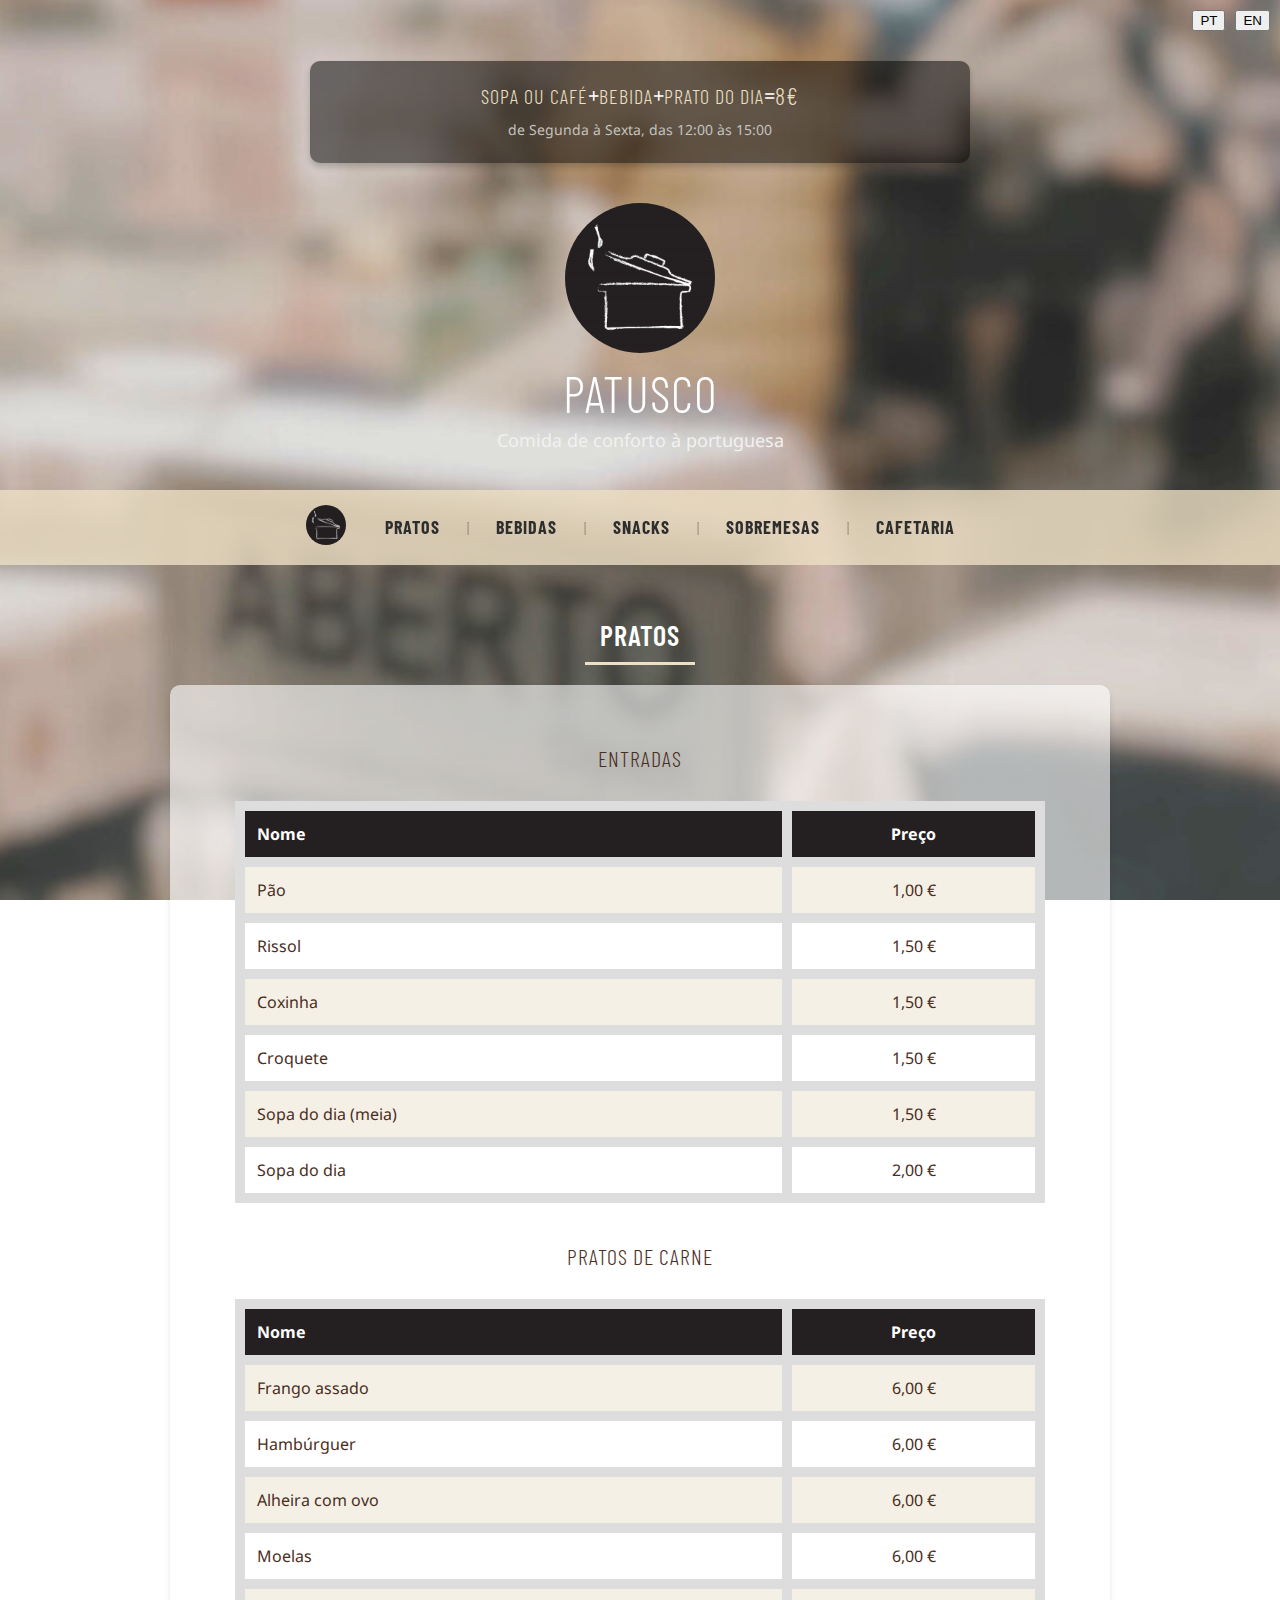
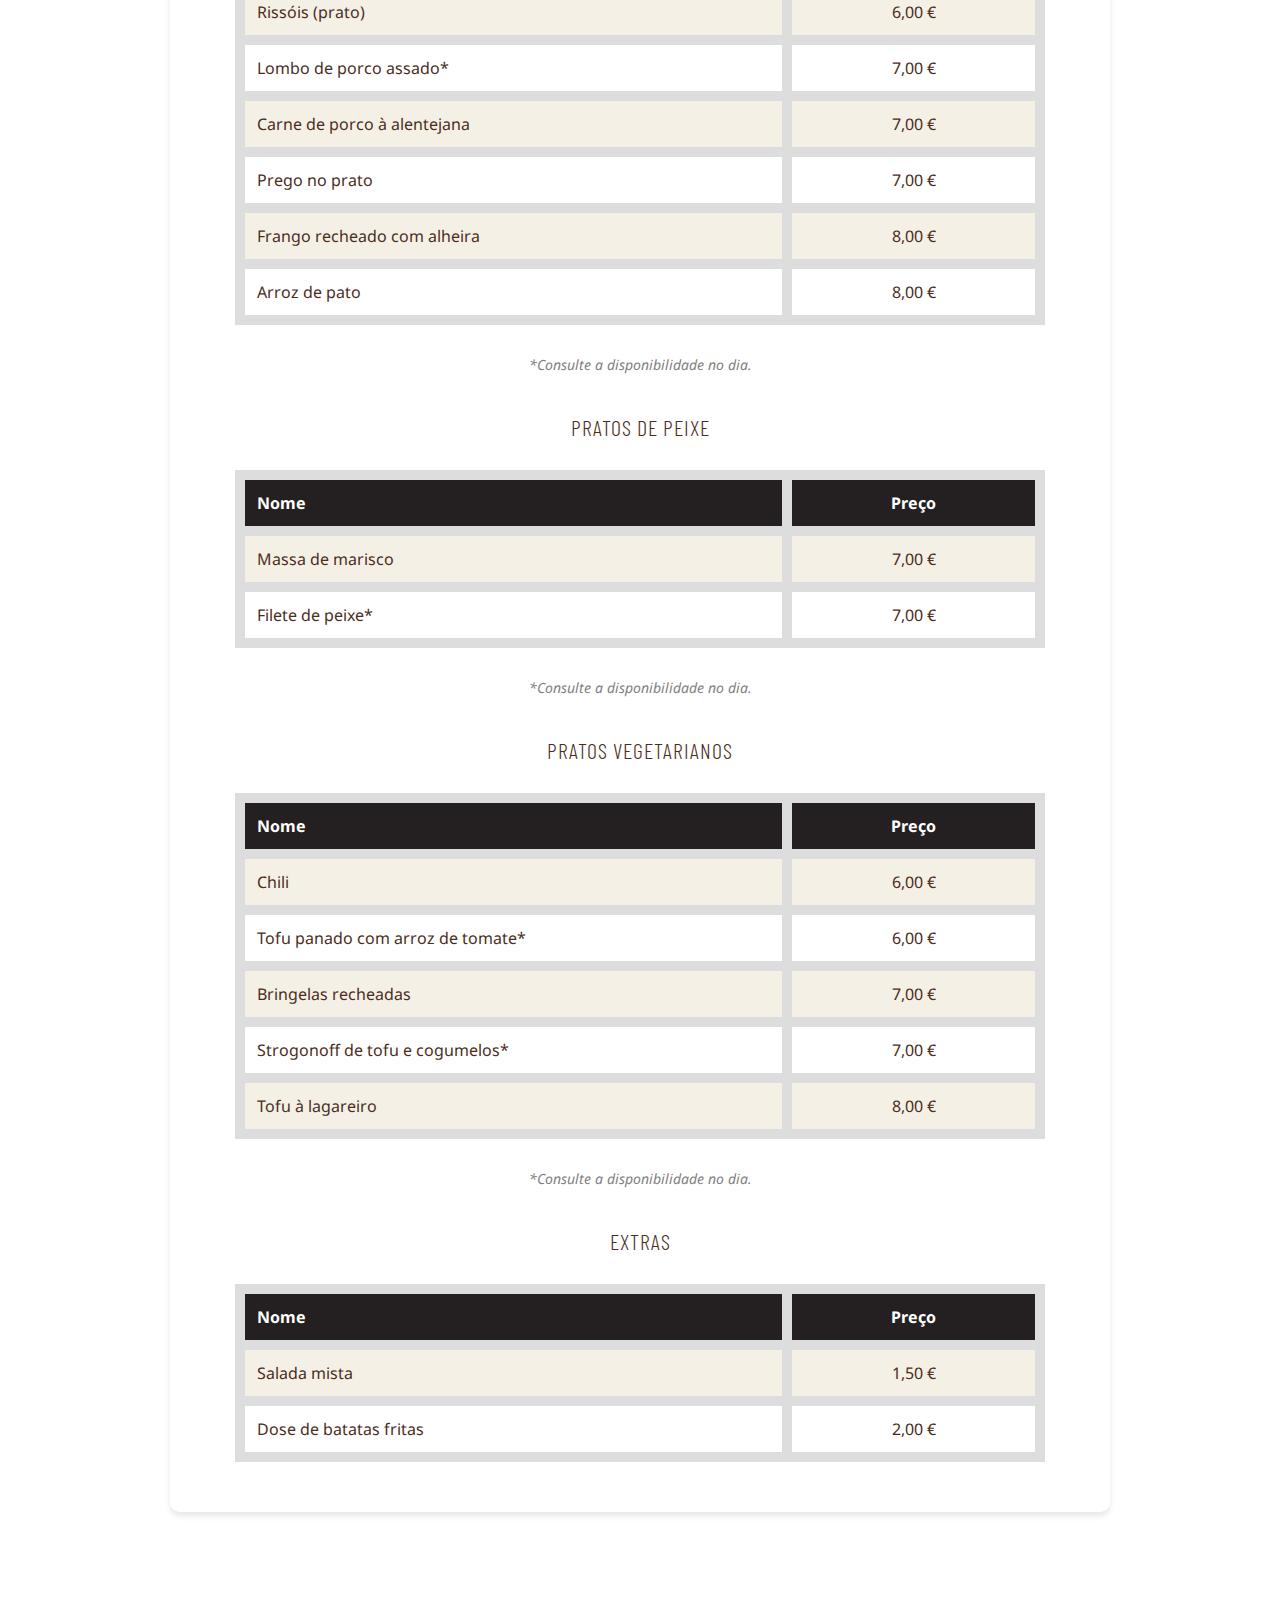
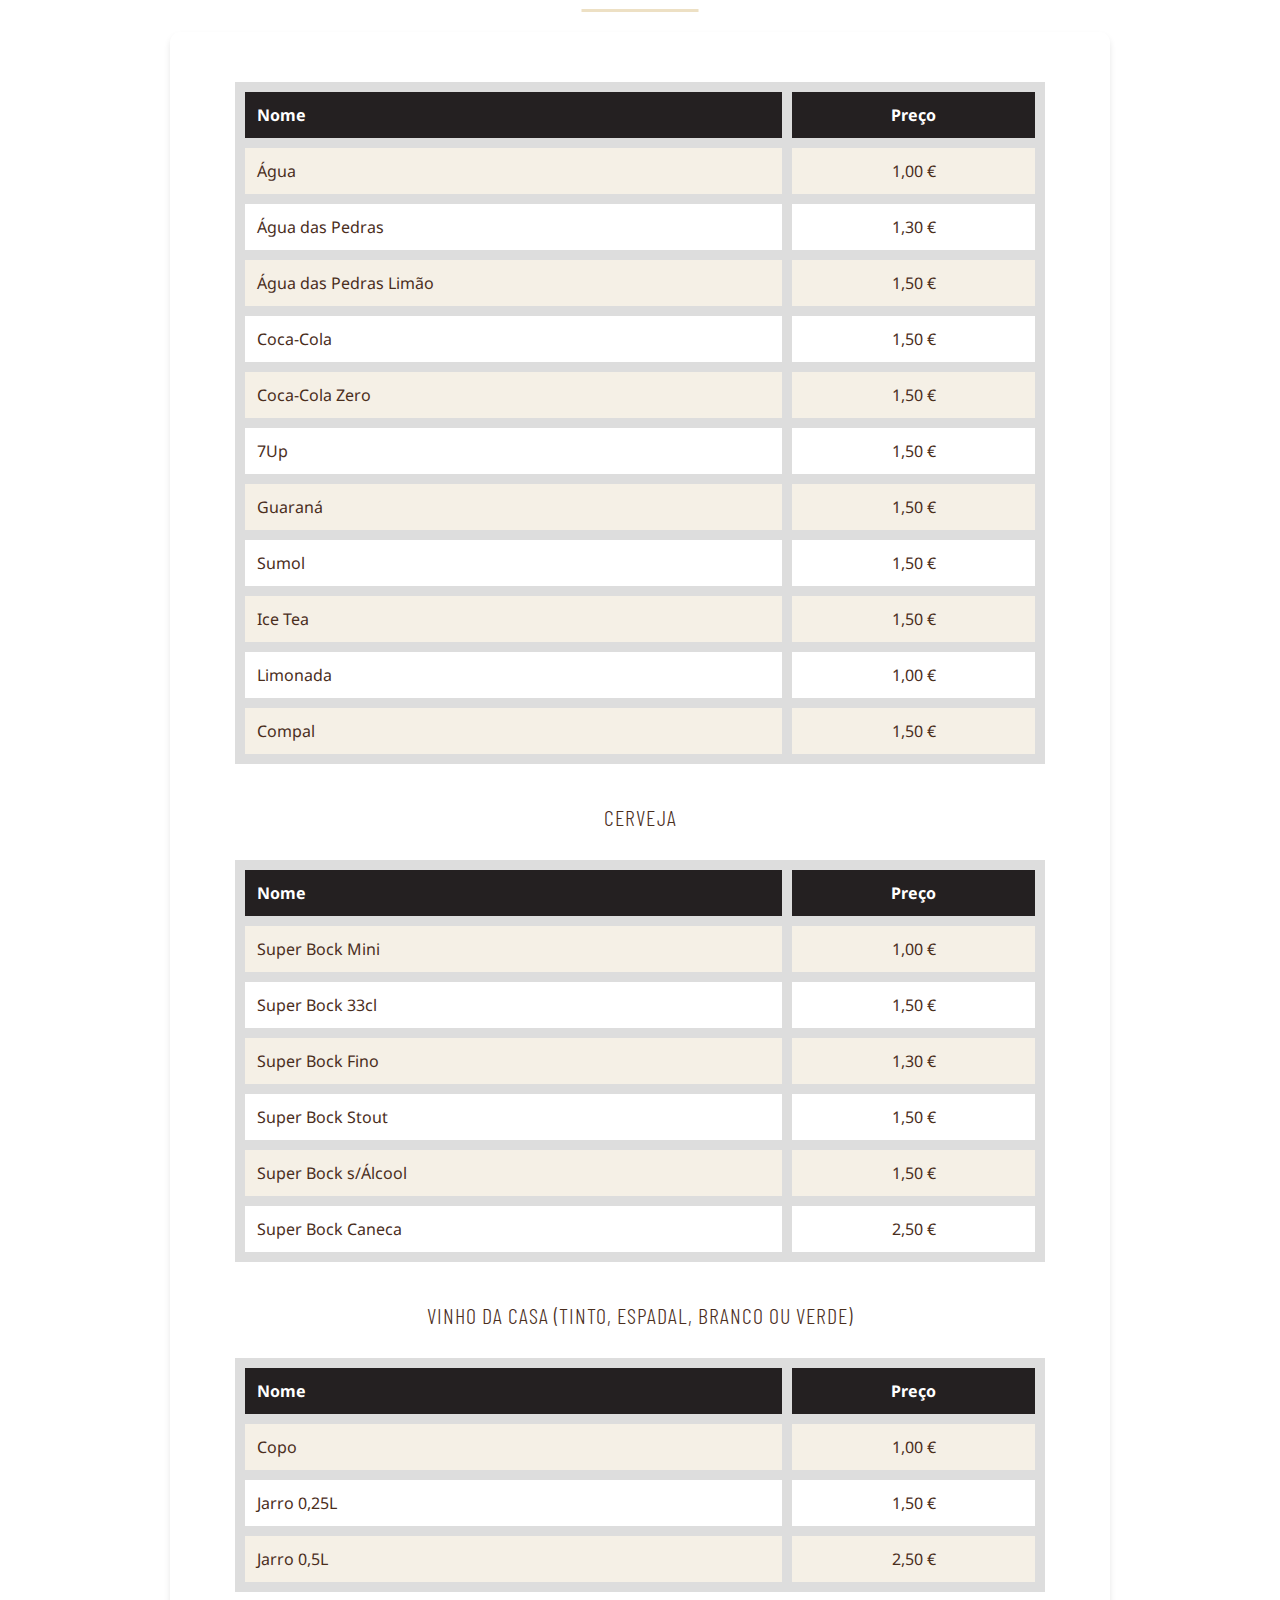
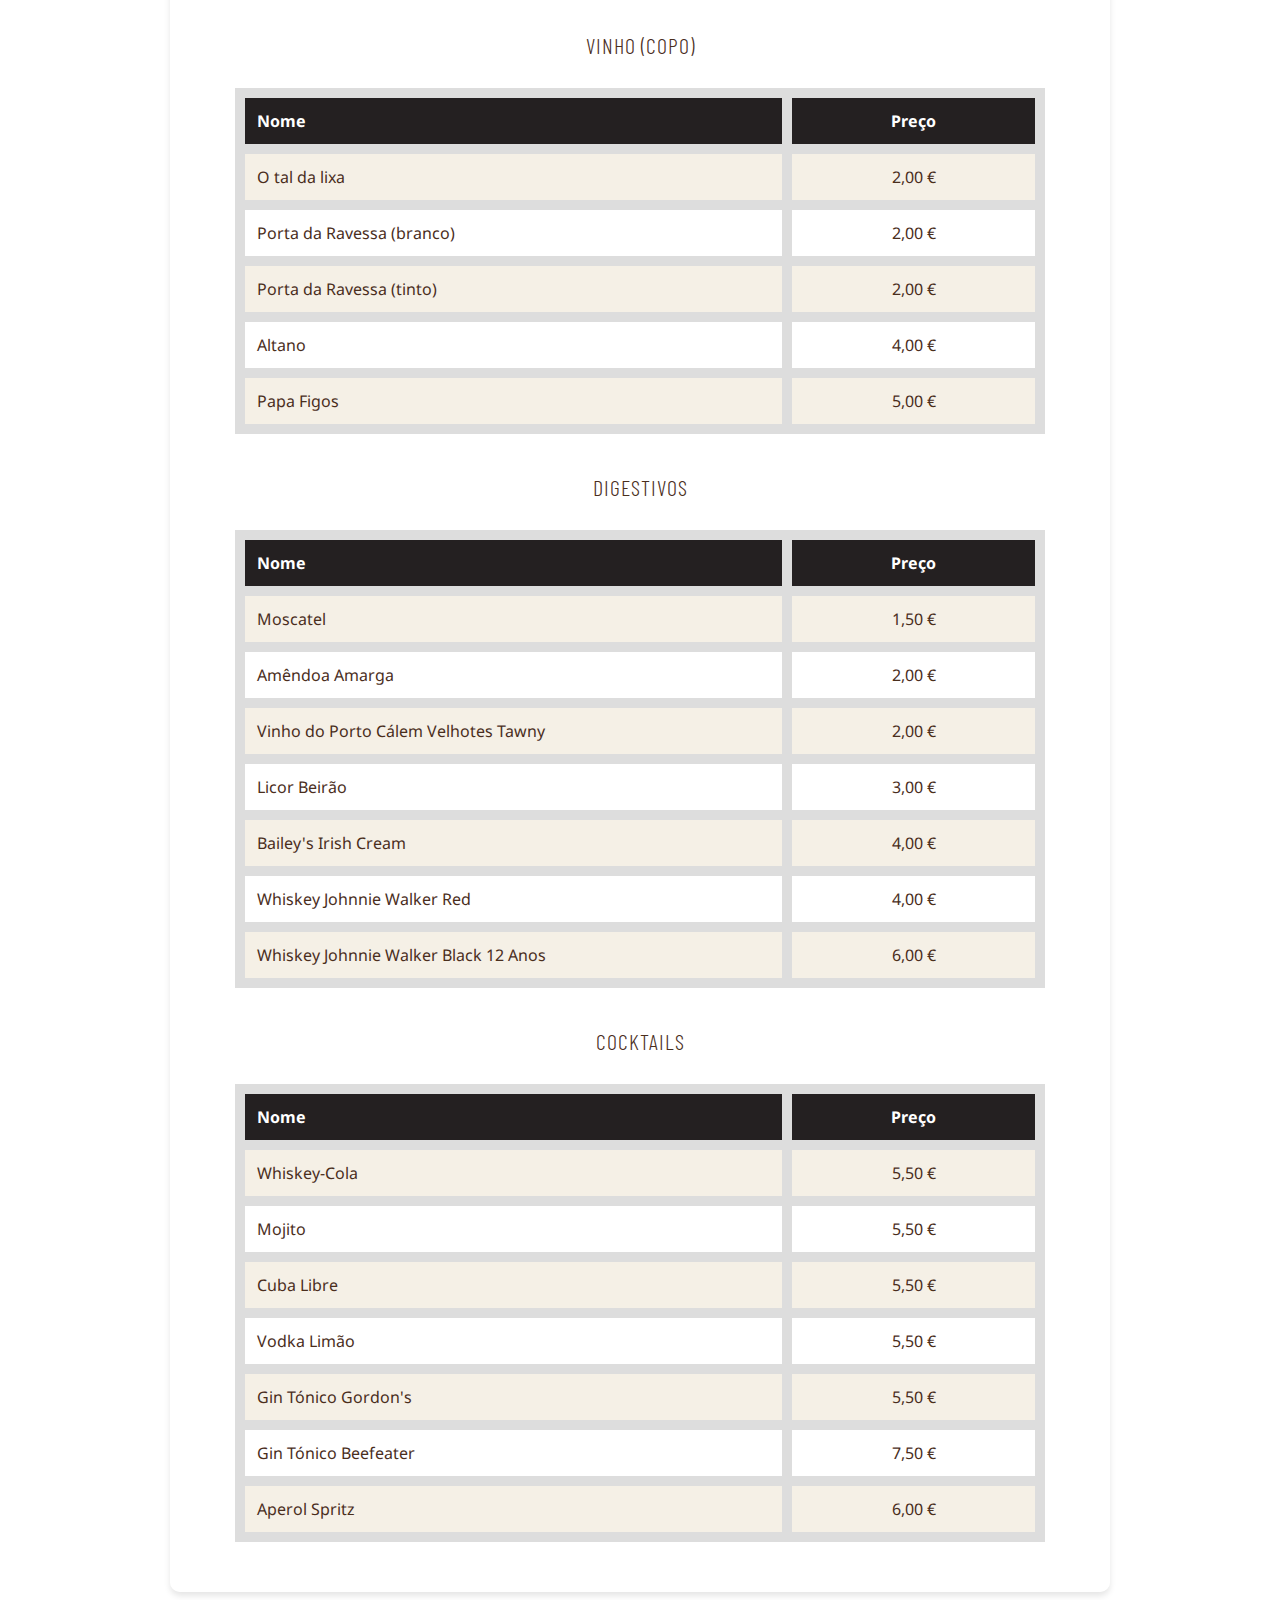
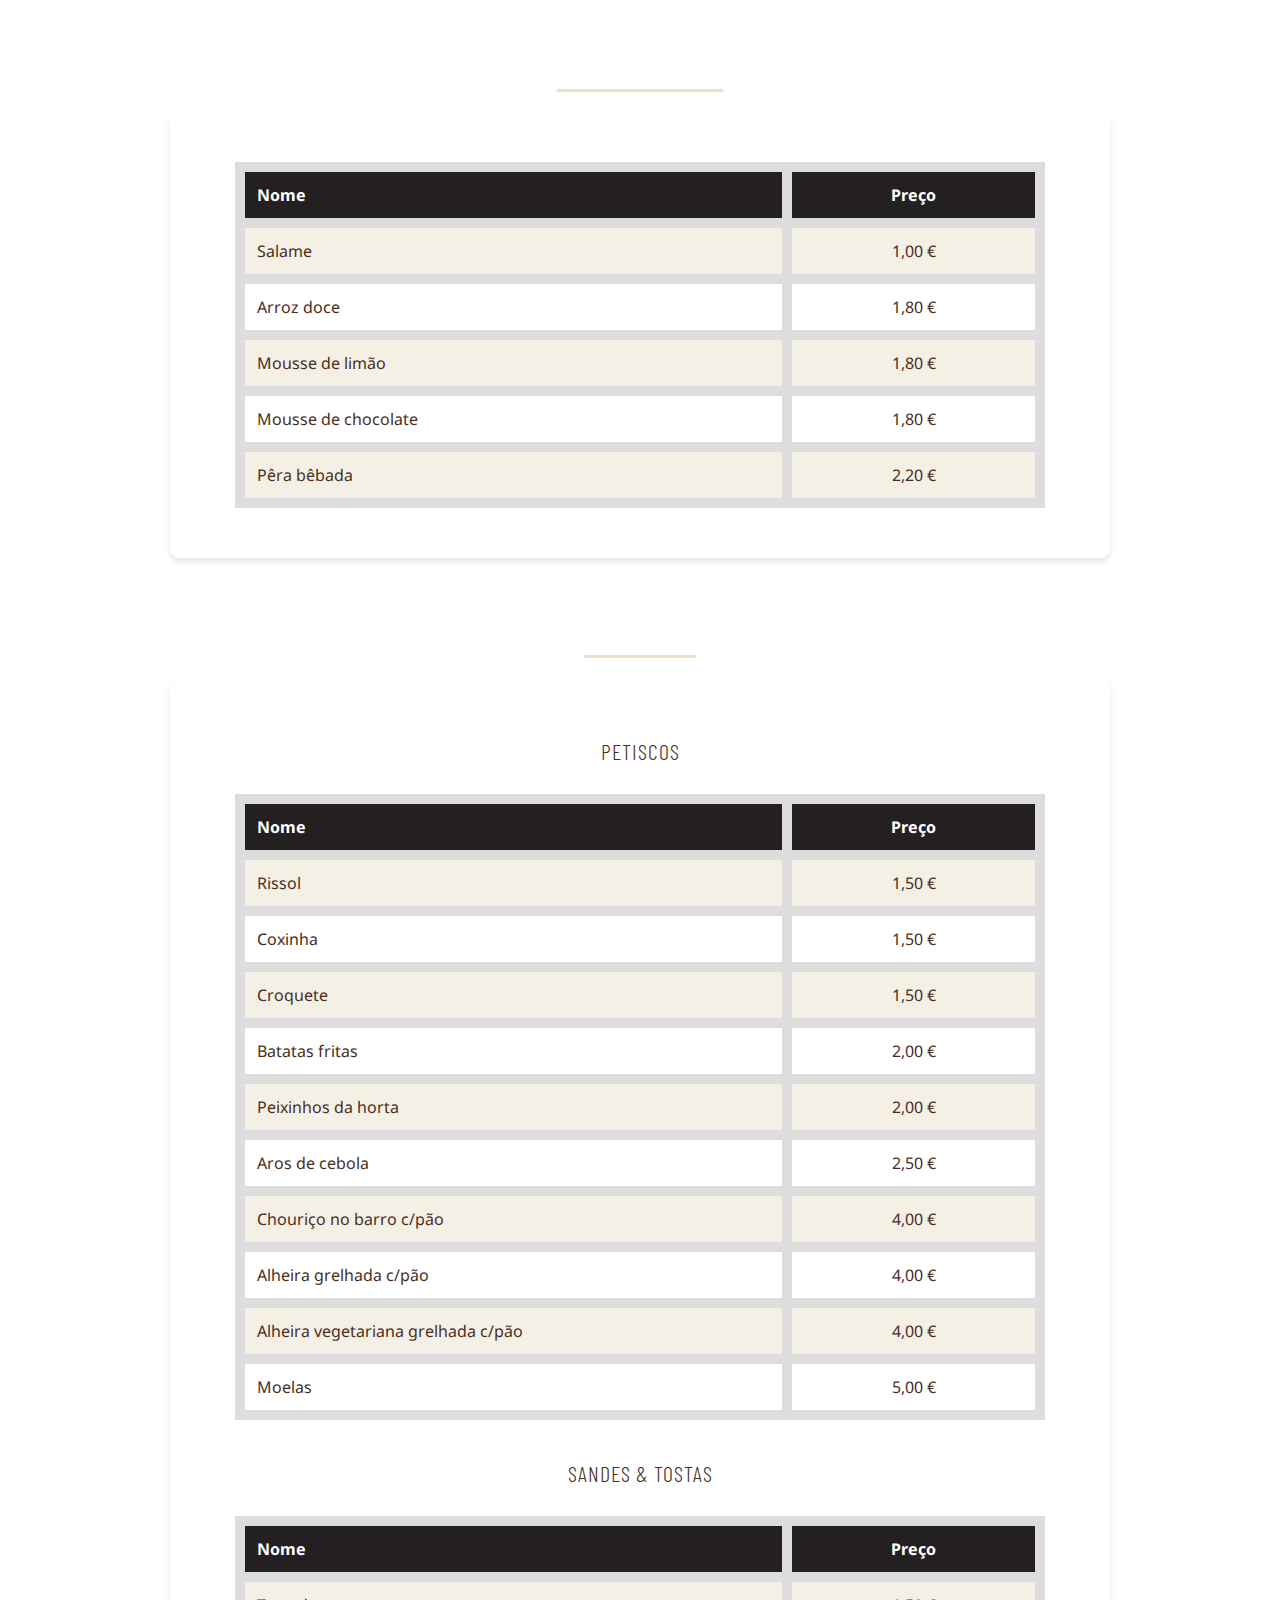
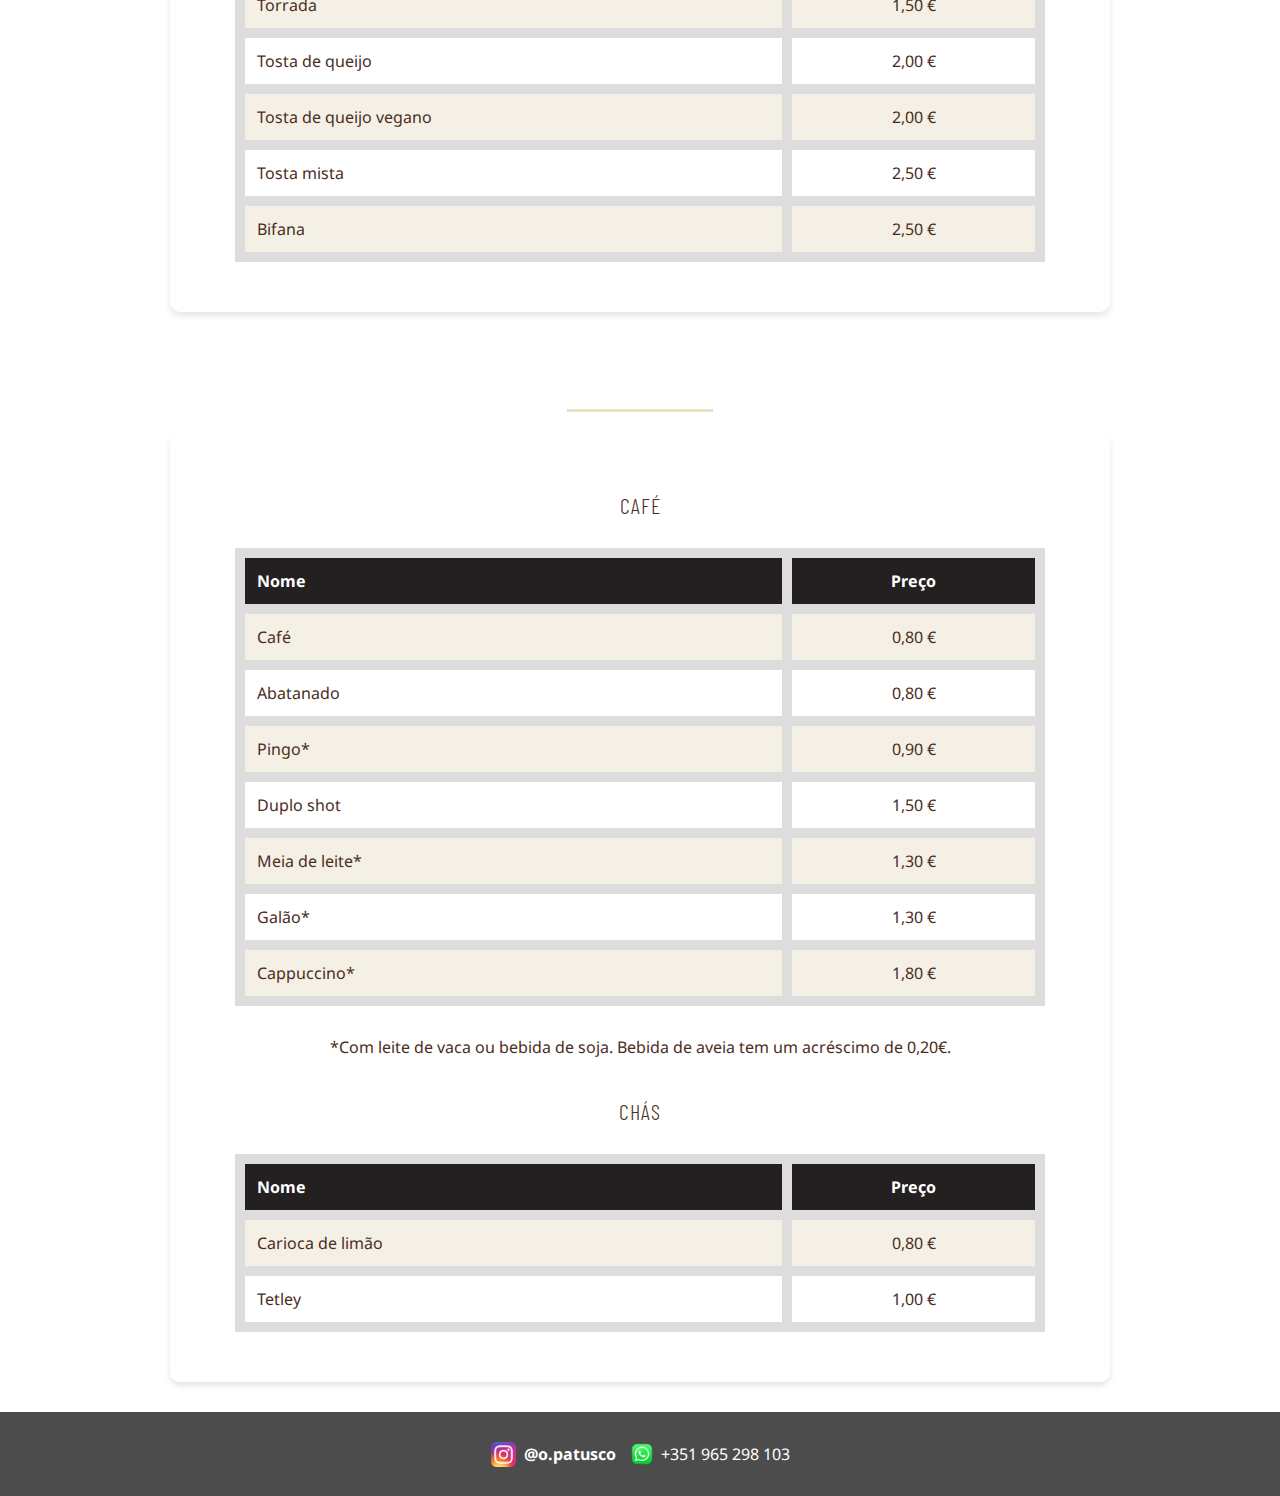
<file: index.html>
<!DOCTYPE html>
<html lang="pt">
<head>
    <meta charset="UTF-8">
    <meta name="viewport" content="width=device-width, initial-scale=1.0">
    <link rel="icon" type="image/x-icon" href="Patusco.ico">
    <title>Patusco</title>
    <link rel="stylesheet" href="styles.css">
    <link href="https://fonts.googleapis.com/css2?family=Barlow+Condensed:wght@300&display=swap" rel="stylesheet">
    <link href="https://fonts.googleapis.com/css2?family=Noto+Sans:wght@400&display=swap" rel="stylesheet">

</head>
<body>

    <div style="display: flex; justify-content: flex-end; padding: 10px; gap: 10px;">
        <button onclick="location.href='index.html'">PT</button>
        <button onclick="location.href='index_en.html'">EN</button>
    </div>

    <section id="menu-dia">
        <p class="menu-description">
            <span class="menu-item">Sopa ou Café</span> + 
            <span class="menu-item">Bebida</span> + 
            <span class="menu-item">Prato do dia</span> = 
            <span class="menu-price">8€</span>
        </p>
        <p class="menu-time">de Segunda à Sexta, das 12:00 às 15:00</p>
    </section>

    <header>
        <img src="Patusco_logo.jpeg" alt="PATUSCO Logo" class="header-logo">
        <h1>PATUSCO</h1>
        <p class="subtitle">Comida de conforto à portuguesa</p>
    </header>

    <nav>
        <a href="#top" class="nav-logo">
            <img src="Patusco_logo.jpeg" alt="PATUSCO Logo">
        </a>
        <ul>
            <li><a href="#pratos">Pratos</a></li>
            <li><a href="#bebidas">Bebidas</a></li>
            <li><a href="#snacks">Snacks</a></li>
            <li><a href="#sobremesas">Sobremesas</a></li>
            <li><a href="#cafetaria">Cafetaria</a></li>
        </ul>
    </nav>



    <section id="pratos">
        <h2>Pratos</h2>

        <h3>Entradas</h3>
        <table>
            <tr><th>Nome</th><th>Preço</th></tr>
            <tr><td>Pão</td><td>1,00 €</td></tr>
            <tr><td>Rissol</td><td>1,50 €</td></tr>
            <tr><td>Coxinha</td><td>1,50 €</td></tr>
            <tr><td>Croquete</td><td>1,50 €</td></tr>
            <tr><td>Sopa do dia (meia)</td><td>1,50 €</td></tr>
            <tr><td>Sopa do dia</td><td>2,00 €</td></tr>
        </table>

        <h3>Pratos de Carne</h3>
        <table>
            <tr><th>Nome</th><th>Preço</th></tr>
            <tr><td>Frango assado</td><td>6,00 €</td></tr>
            <tr><td>Hambúrguer</td><td>6,00 €</td></tr>
            <tr><td>Alheira com ovo</td><td>6,00 €</td></tr>
            <tr><td>Moelas</td><td>6,00 €</td></tr>
            <tr><td>Rissóis (prato)</td><td>6,00 €</td></tr>
            <tr><td>Lombo de porco assado*</td><td>7,00 €</td></tr>
            <tr><td>Carne de porco à alentejana</td><td>7,00 €</td></tr>
            <tr><td>Prego no prato</td><td>7,00 €</td></tr>
            <tr><td>Frango recheado com alheira</td><td>8,00 €</td></tr>
            <tr><td>Arroz de pato</td><td>8,00 €</td></tr>
        </table>
        <p class="aviso-disponibilidade">*Consulte a disponibilidade no dia.</p>

        <h3>Pratos de Peixe</h3>
        <table>
            <tr><th>Nome</th><th>Preço</th></tr>
            <tr><td>Massa de marisco</td><td>7,00 €</td></tr>
            <tr><td>Filete de peixe*</td><td>7,00 €</td></tr>
        </table>
        <p class="aviso-disponibilidade">*Consulte a disponibilidade no dia.</p>


        <h3>Pratos Vegetarianos</h3>
        <table>
            <tr><th>Nome</th><th>Preço</th></tr>
            <tr><td>Chili</td><td>6,00 €</td></tr>
            <tr><td>Tofu panado com arroz de tomate*</td><td>6,00 €</td></tr>
            <tr><td>Bringelas recheadas</td><td>7,00 €</td></tr>
            <tr><td>Strogonoff de tofu e cogumelos*</td><td>7,00 €</td></tr>
            <tr><td>Tofu à lagareiro</td><td>8,00 €</td></tr>
        </table>
        <p class="aviso-disponibilidade">*Consulte a disponibilidade no dia.</p>

        <h3>Extras</h3>
        <table>
            <tr><th>Nome</th><th>Preço</th></tr>
            <tr><td>Salada mista</td><td>1,50 €</td></tr>
            <tr><td>Dose de batatas fritas</td><td>2,00 €</td></tr>
        </table>

    </section>

    <section id="bebidas">
        <h2>Bebidas</h2>

        <table>
            <tr><th>Nome</th><th>Preço</th></tr>
            <tr><td>Água</td><td>1,00 €</td></tr>
            <tr><td>Água das Pedras</td><td>1,30 €</td></tr>
            <tr><td>Água das Pedras Limão</td><td>1,50 €</td></tr>
            <tr><td>Coca-Cola</td><td>1,50 €</td></tr>
            <tr><td>Coca-Cola Zero</td><td>1,50 €</td></tr>
            <tr><td>7Up</td><td>1,50 €</td></tr>
            <tr><td>Guaraná</td><td>1,50 €</td></tr>
            <tr><td>Sumol</td><td>1,50 €</td></tr>
            <tr><td>Ice Tea</td><td>1,50 €</td></tr>
            <tr><td>Limonada</td><td>1,00 €</td></tr>
            <tr><td>Compal</td><td>1,50 €</td></tr>
        </table>

        <h3>Cerveja</h3>
        <table>
            <tr><th>Nome</th><th>Preço</th></tr>
            <tr><td>Super Bock Mini</td><td>1,00 €</td></tr>
            <tr><td>Super Bock 33cl</td><td>1,50 €</td></tr>
            <tr><td>Super Bock Fino</td><td>1,30 €</td></tr>
            <tr><td>Super Bock Stout</td><td>1,50 €</td></tr>
            <tr><td>Super Bock s/Álcool</td><td>1,50 €</td></tr>
            <tr><td>Super Bock Caneca</td><td>2,50 €</td></tr>
        </table>

        <h3>Vinho da casa (tinto, espadal, branco ou verde)</h3>
        <table>
            <tr><th>Nome</th><th>Preço</th></tr>
            <tr><td>Copo</td><td>1,00 €</td></tr>
            <tr><td>Jarro 0,25L</td><td>1,50 €</td></tr>
            <tr><td>Jarro 0,5L</td><td>2,50 €</td></tr>
        </table>

        <h3>Vinho (copo)</h3>
        <table>
            <tr><th>Nome</th><th>Preço</th></tr>
            <tr><td>O tal da lixa</td><td>2,00 €</td></tr>
            <tr><td>Porta da Ravessa (branco)</td><td>2,00 €</td></tr>
            <tr><td>Porta da Ravessa (tinto)</td><td>2,00 €</td></tr>
            <tr><td>Altano</td><td>4,00 €</td></tr>
            <tr><td>Papa Figos</td><td>5,00 €</td></tr>

        </table>

        <h3>Digestivos</h3>
            <table>
                <tr><th>Nome</th><th>Preço</th></tr>
                <tr><td>Moscatel</td><td>1,50 €</td></tr>
                <tr><td>Amêndoa Amarga</td><td>2,00 €</td></tr>
                <tr><td>Vinho do Porto Cálem Velhotes Tawny</td><td>2,00 €</td></tr>
                <tr><td>Licor Beirão</td><td>3,00 €</td></tr>
                <tr><td>Bailey's Irish Cream</td><td>4,00 €</td></tr>
                <tr><td>Whiskey Johnnie Walker Red</td><td>4,00 €</td></tr>
                <tr><td>Whiskey Johnnie Walker Black 12 Anos</td><td>6,00 €</td></tr>
            </table>

        <h3>Cocktails</h3>
        <table>
            <tr><th>Nome</th><th>Preço</th></tr>
            <tr><td>Whiskey-Cola</td><td>5,50 €</td></tr>
            <tr><td>Mojito</td><td>5,50 €</td></tr>
            <tr><td>Cuba Libre</td><td>5,50 €</td></tr>
            <tr><td>Vodka Limão</td><td>5,50 €</td></tr>
            <tr><td>Gin Tónico Gordon's</td><td>5,50 €</td></tr>
            <tr><td>Gin Tónico Beefeater</td><td>7,50 €</td></tr>
            <tr><td>Aperol Spritz</td><td>6,00 €</td></tr>
        </table>
    </section>

    <section id="sobremesas">
        <h2>Sobremesas</h2>

        <table>
            <tr><th>Nome</th><th>Preço</th></tr>
            <tr><td>Salame</td><td>1,00 €</td></tr>
            <tr><td>Arroz doce</td><td>1,80 €</td></tr>
            <tr><td>Mousse de limão</td><td>1,80 €</td></tr>
            <tr><td>Mousse de chocolate</td><td>1,80 €</td></tr>
            <tr><td>Pêra bêbada</td><td>2,20 €</td></tr>
        </table>
    </section>

    <section id="snacks">
        <h2>Snacks</h2>

        <h3>Petiscos</h3>
        <table>
            <tr><th>Nome</th><th>Preço</th></tr>
            <tr><td>Rissol</td><td>1,50 €</td></tr>
            <tr><td>Coxinha</td><td>1,50 €</td></tr>
            <tr><td>Croquete</td><td>1,50 €</td></tr>
            <tr><td>Batatas fritas</td><td>2,00 €</td></tr>
            <tr><td>Peixinhos da horta</td><td>2,00 €</td></tr>
            <tr><td>Aros de cebola</td><td>2,50 €</td></tr>
            <tr><td>Chouriço no barro c/pão</td><td>4,00 €</td></tr>
            <tr><td>Alheira grelhada c/pão</td><td>4,00 €</td></tr>
            <tr><td>Alheira vegetariana grelhada c/pão</td><td>4,00 €</td></tr>
            <tr><td>Moelas</td><td>5,00 €</td></tr>
        </table>

        <h3>Sandes & Tostas</h3>
        <table>
            <tr><th>Nome</th><th>Preço</th></tr>
            <tr><td>Torrada</td><td>1,50 €</td></tr>
            <tr><td>Tosta de queijo</td><td>2,00 €</td></tr>
            <tr><td>Tosta de queijo vegano</td><td>2,00 €</td></tr>
            <tr><td>Tosta mista</td><td>2,50 €</td></tr>
            <tr><td>Bifana</td><td>2,50 €</td></tr>
        </table>


    </section>

    <section id="cafetaria">
        <h2>Cafetaria</h2>
    
        <h3>Café</h3>
        <table>
            <tr><th>Nome</th><th>Preço</th></tr>
            <tr><td>Café</td><td>0,80 €</td></tr>
            <tr><td>Abatanado</td><td>0,80 €</td></tr>
            <tr><td>Pingo*</td><td>0,90 €</td></tr>
            <tr><td>Duplo shot</td><td>1,50 €</td></tr>
            <tr><td>Meia de leite*</td><td>1,30 €</td></tr>
            <tr><td>Galão*</td><td>1,30 €</td></tr>
            <tr><td>Cappuccino*</td><td>1,80 €</td></tr>
        </table>
    
        <p class="note">*Com leite de vaca ou bebida de soja. Bebida de aveia tem um acréscimo de 0,20€.</p>
    
        <h3>Chás</h3>
        <table>
            <tr><th>Nome</th><th>Preço</th></tr>
            <tr><td>Carioca de limão</td><td>0,80 €</td></tr>
            <tr><td>Tetley</td><td>1,00 €</td></tr>
        </table>
    </section>


    <footer>
        <div class="footer-content">
            <!-- Instagram Icon + Username -->
            <a href="https://www.instagram.com/o.patusco" target="_blank" class="instagram-container">
                <img src="Instagram.png" alt="Instagram" class="social-icon">
                <p class="phone-number">@o.patusco</p>
            </a>
    
            <!-- Phone Icon + Number -->
            <div class="phone-container">
                <img src="Whatsapp.png" alt="Phone" class="phone-icon">
                <p class="phone-number">+351 965 298 103</p>
            </div>
        </div>
    </footer>

</body>
</html>
</file>
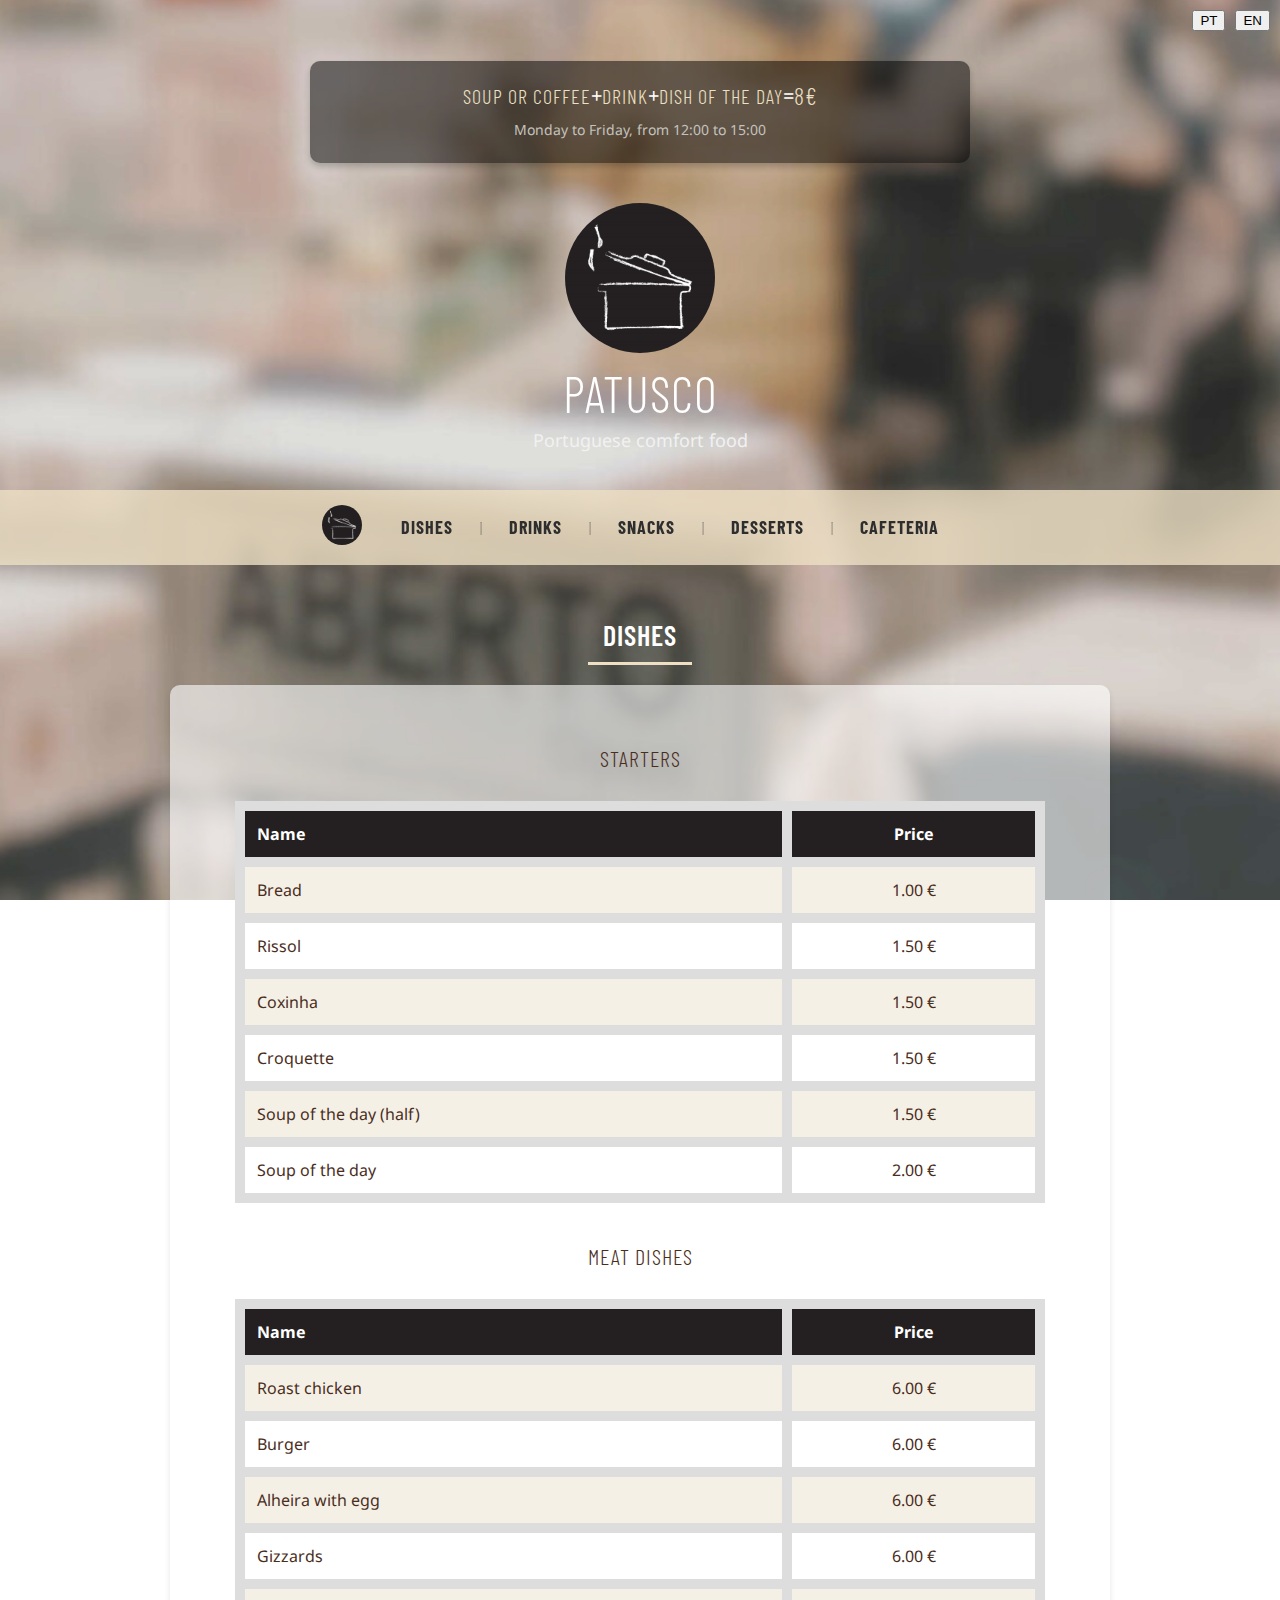
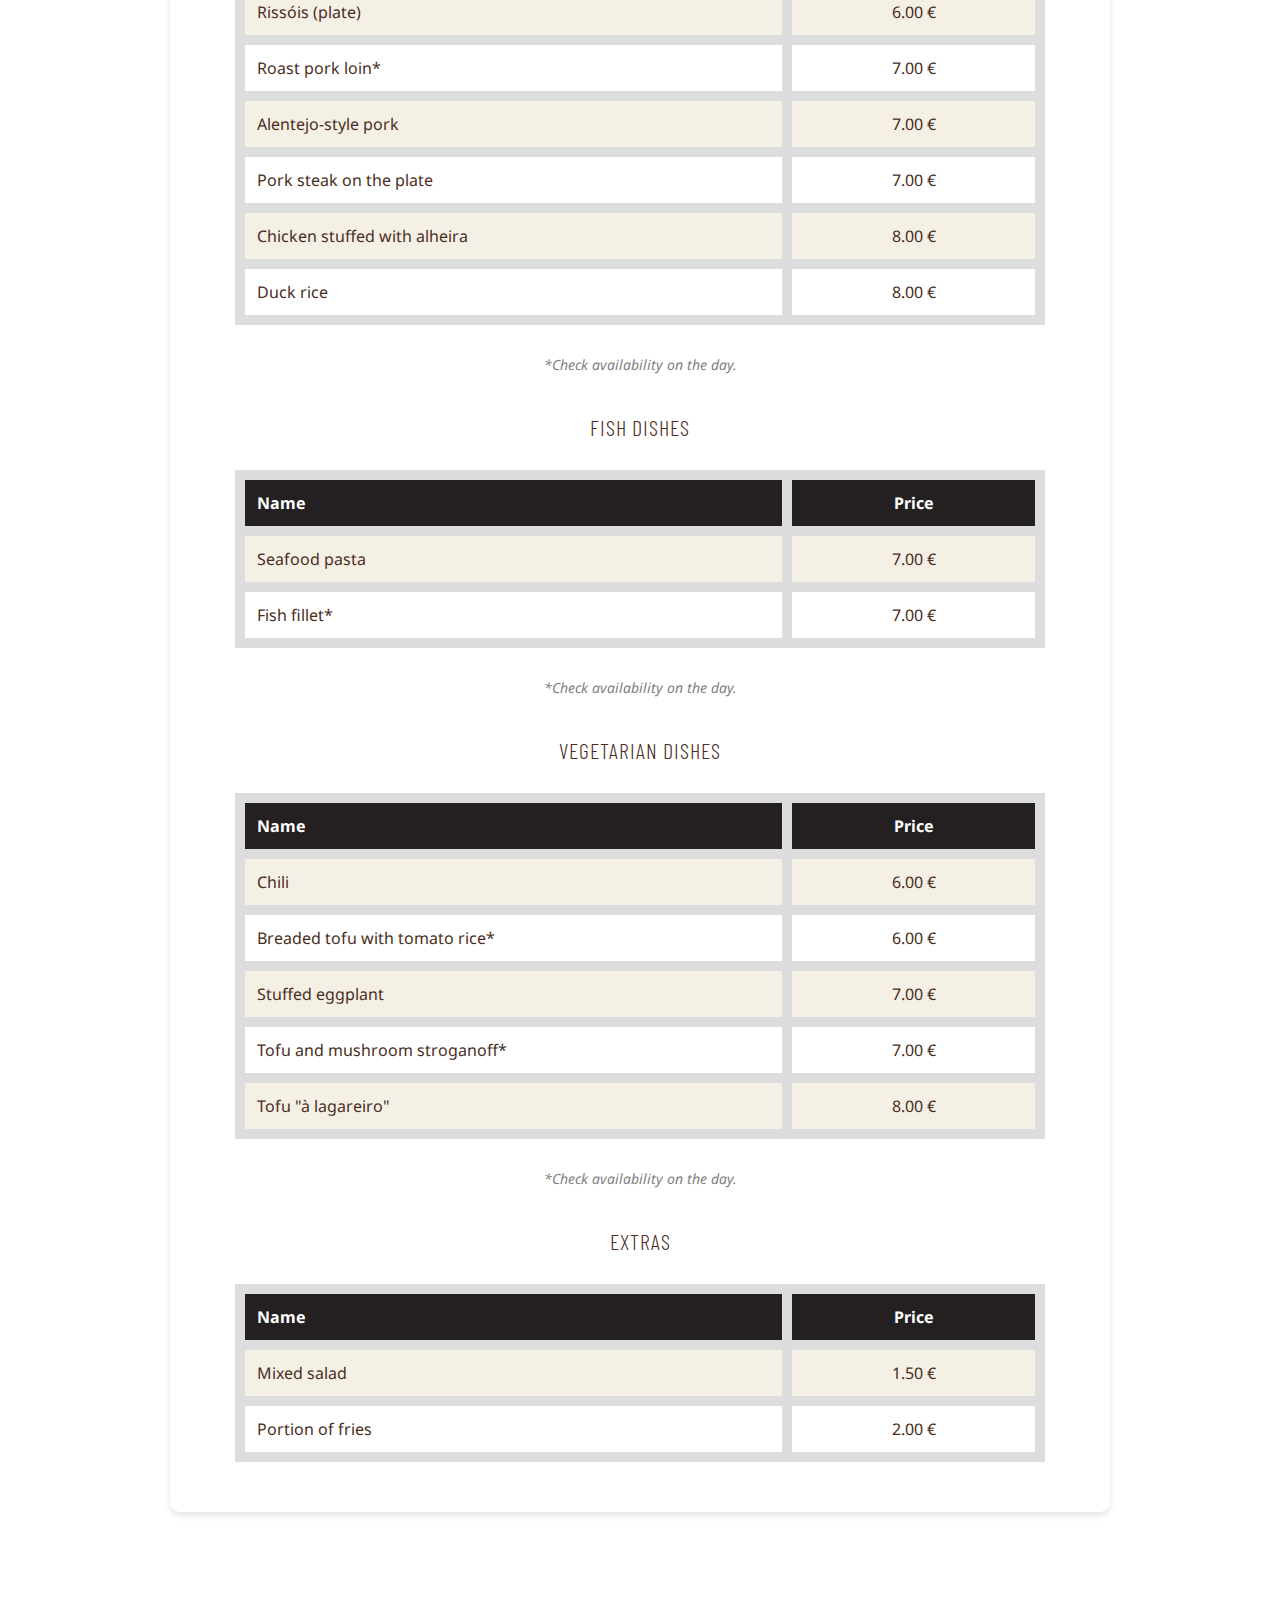
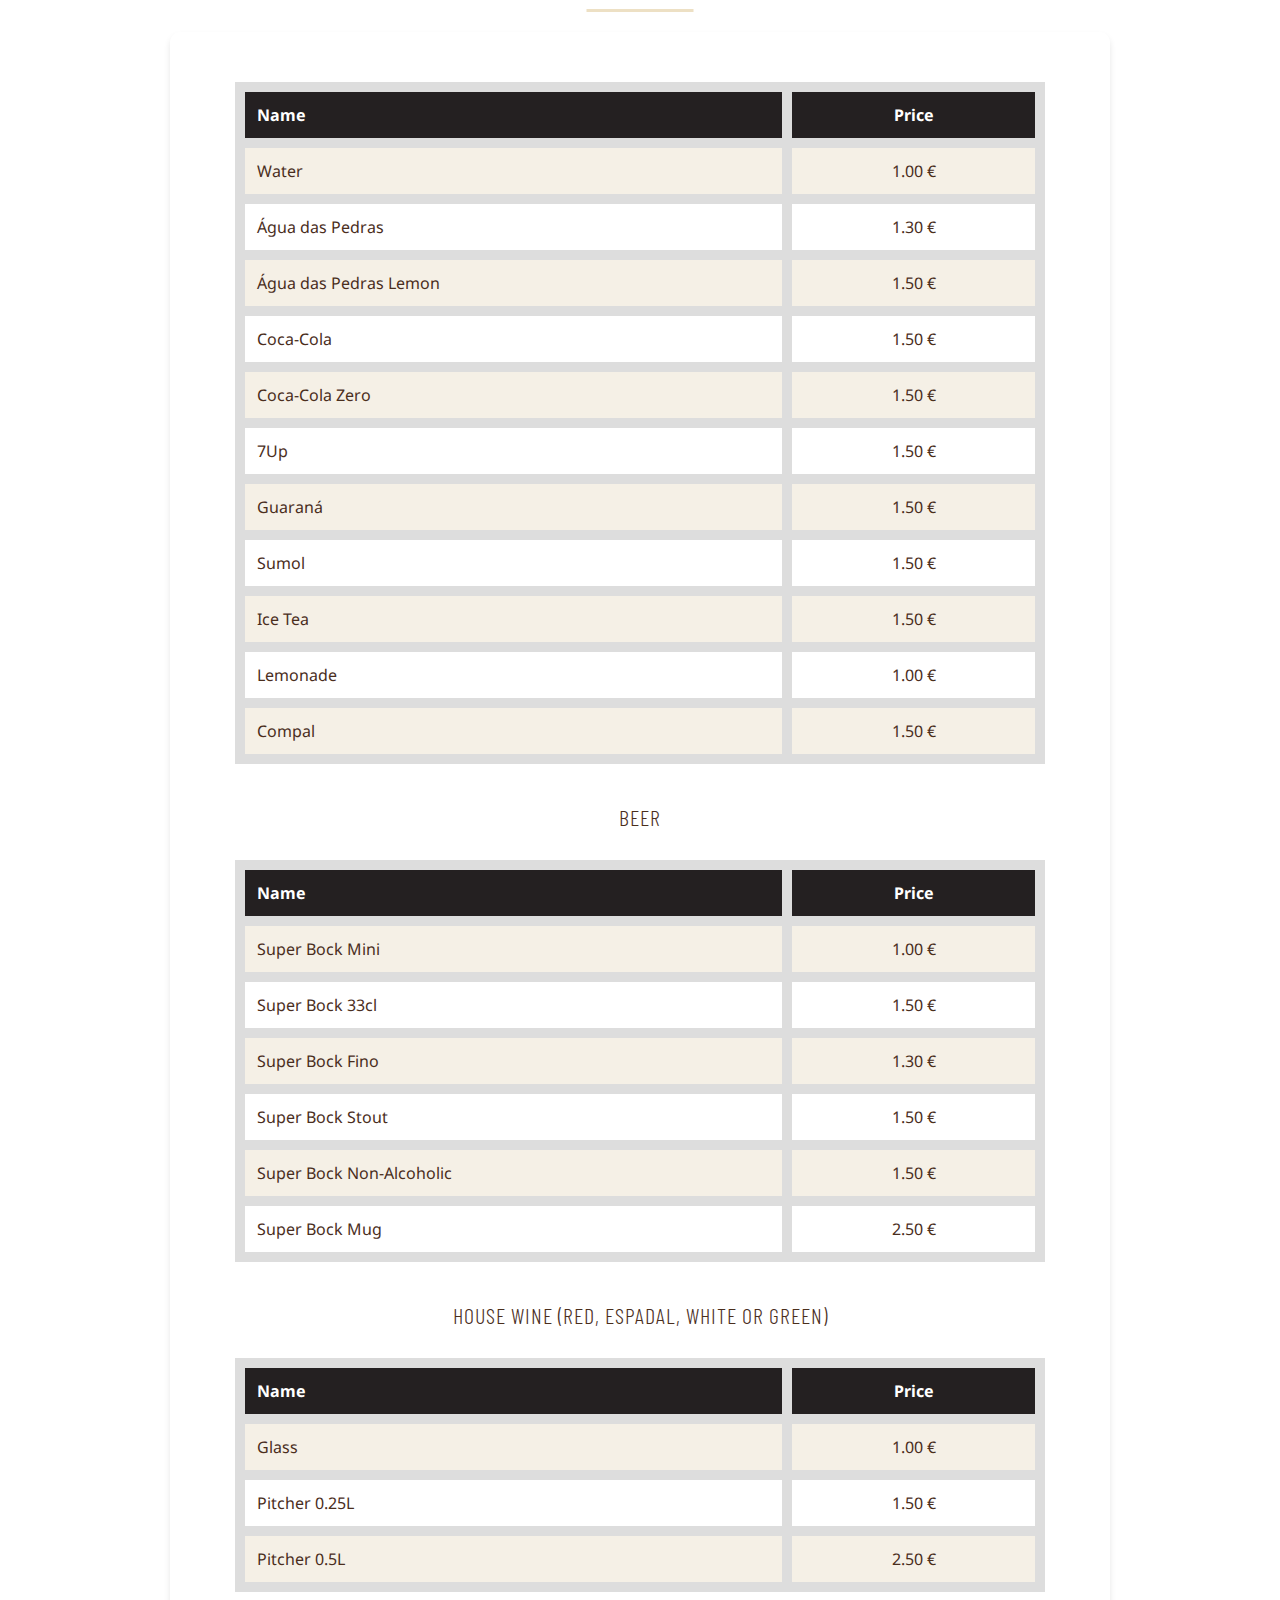
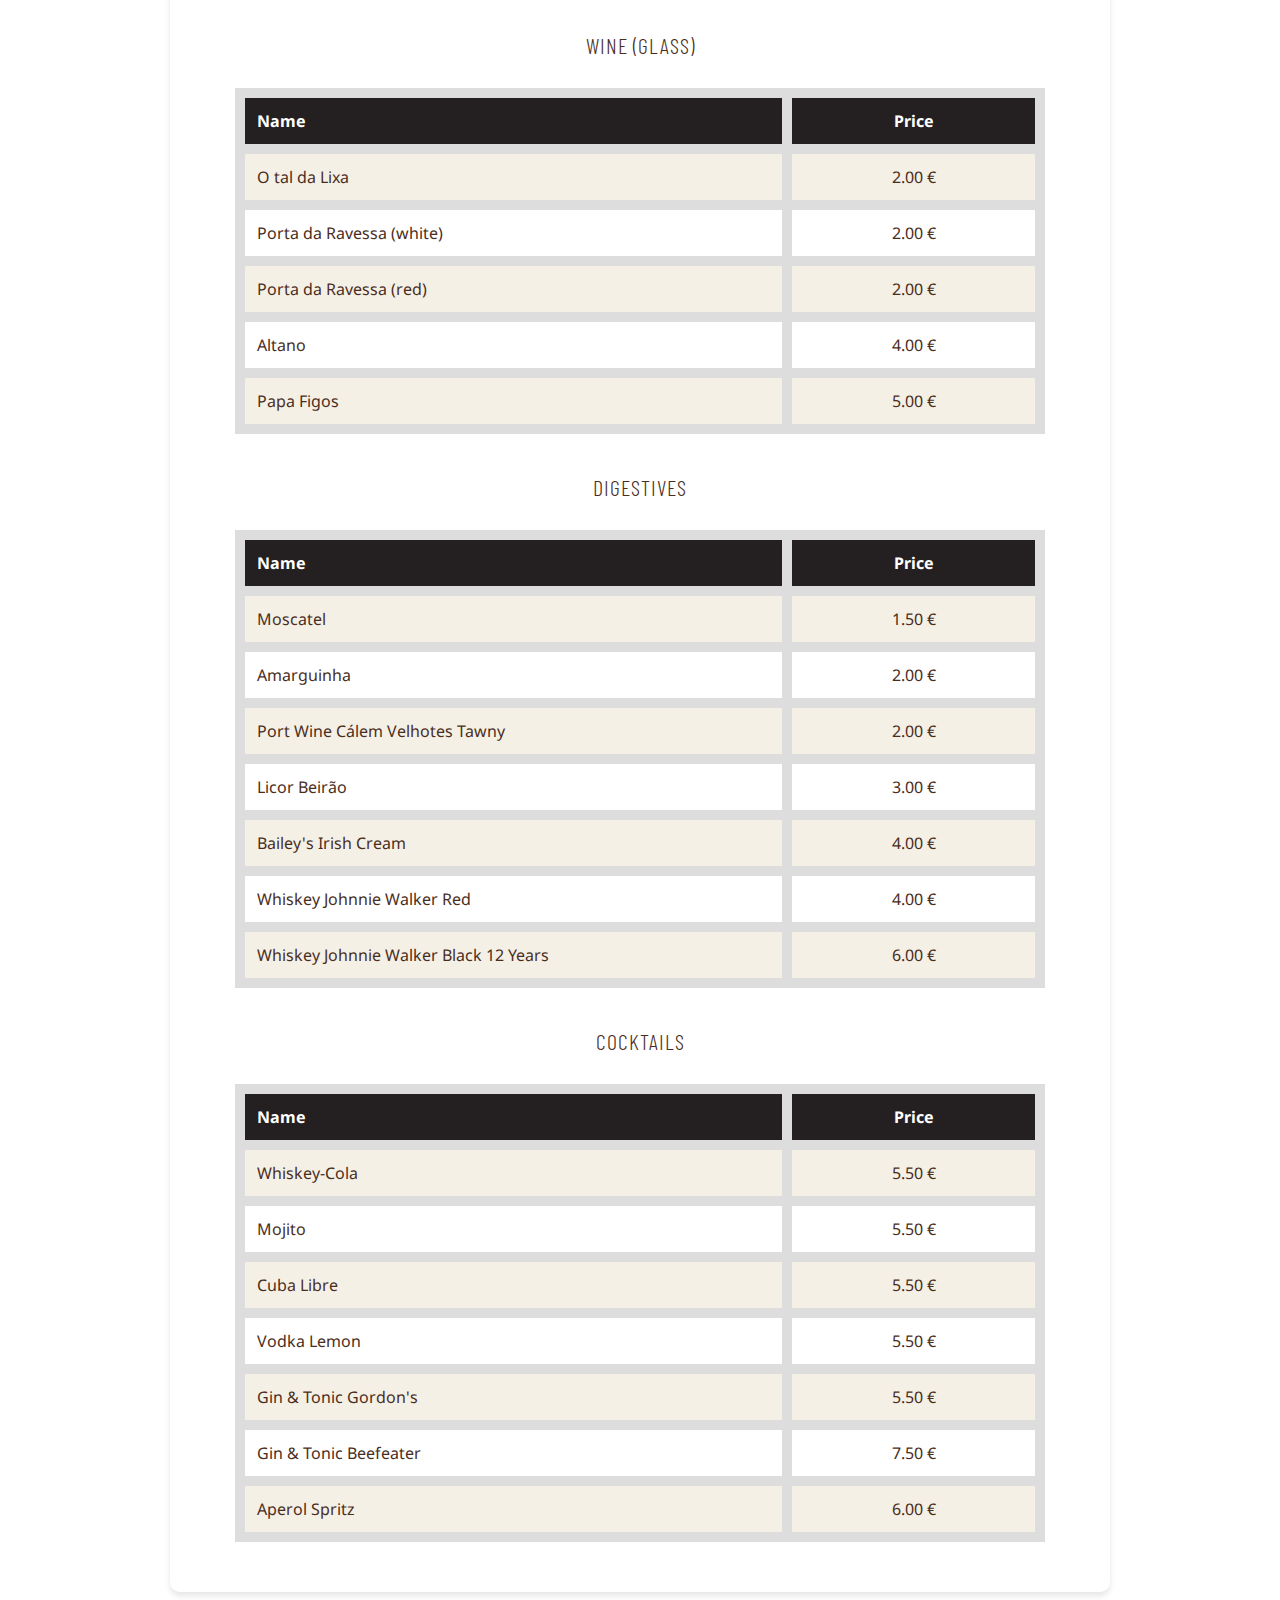
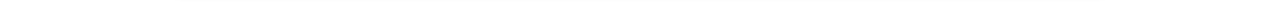
<file: index_en.html>
<!DOCTYPE html>
<html lang="en">
<head>
    <meta charset="UTF-8">
    <meta name="viewport" content="width=device-width, initial-scale=1.0">
    <link rel="icon" type="image/x-icon" href="Patusco.ico">
    <title>Patusco</title>
    <link rel="stylesheet" href="styles.css">
    <link href="https://fonts.googleapis.com/css2?family=Barlow+Condensed:wght@300&display=swap" rel="stylesheet">
    <link href="https://fonts.googleapis.com/css2?family=Noto+Sans:wght@400&display=swap" rel="stylesheet">
</head>
<body>
    <div style="display: flex; justify-content: flex-end; padding: 10px; gap: 10px;">
        <button onclick="location.href='index.html'">PT</button>
        <button onclick="location.href='index_en.html'">EN</button>
    </div>

    <section id="menu-dia">
        <p class="menu-description">
            <span class="menu-item">Soup or Coffee</span> + 
            <span class="menu-item">Drink</span> + 
            <span class="menu-item">Dish of the Day</span> = 
            <span class="menu-price">8€</span>
        </p>
        <p class="menu-time">Monday to Friday, from 12:00 to 15:00</p>
    </section>

    <header>
        <img src="Patusco_logo.jpeg" alt="PATUSCO Logo" class="header-logo">
        <h1>PATUSCO</h1>
        <p class="subtitle">Portuguese comfort food</p>
    </header>

    <nav>
        <a href="#top" class="nav-logo">
            <img src="Patusco_logo.jpeg" alt="PATUSCO Logo">
        </a>
        <ul>
            <li><a href="#pratos">Dishes</a></li>
            <li><a href="#bebidas">Drinks</a></li>
            <li><a href="#snacks">Snacks</a></li>
            <li><a href="#sobremesas">Desserts</a></li>
            <li><a href="#cafetaria">Cafeteria</a></li>
        </ul>
    </nav>

    <section id="pratos">
        <h2>Dishes</h2>

        <h3>Starters</h3>
        <table>
            <tr><th>Name</th><th>Price</th></tr>
            <tr><td>Bread</td><td>1.00 €</td></tr>
            <tr><td>Rissol</td><td>1.50 €</td></tr>
            <tr><td>Coxinha</td><td>1.50 €</td></tr>
            <tr><td>Croquette</td><td>1.50 €</td></tr>
            <tr><td>Soup of the day (half)</td><td>1.50 €</td></tr>
            <tr><td>Soup of the day</td><td>2.00 €</td></tr>
        </table>

        <h3>Meat Dishes</h3>
        <table>
            <tr><th>Name</th><th>Price</th></tr>
            <tr><td>Roast chicken</td><td>6.00 €</td></tr>
            <tr><td>Burger</td><td>6.00 €</td></tr>
            <tr><td>Alheira with egg</td><td>6.00 €</td></tr>
            <tr><td>Gizzards</td><td>6.00 €</td></tr>
            <tr><td>Rissóis (plate)</td><td>6.00 €</td></tr>
            <tr><td>Roast pork loin*</td><td>7.00 €</td></tr>
            <tr><td>Alentejo-style pork</td><td>7.00 €</td></tr>
            <tr><td>Pork steak on the plate</td><td>7.00 €</td></tr>
            <tr><td>Chicken stuffed with alheira</td><td>8.00 €</td></tr>
            <tr><td>Duck rice</td><td>8.00 €</td></tr>
        </table>
        <p class="aviso-disponibilidade">*Check availability on the day.</p>

        <h3>Fish Dishes</h3>
        <table>
            <tr><th>Name</th><th>Price</th></tr>
            <tr><td>Seafood pasta</td><td>7.00 €</td></tr>
            <tr><td>Fish fillet*</td><td>7.00 €</td></tr>
        </table>
        <p class="aviso-disponibilidade">*Check availability on the day.</p>

        <h3>Vegetarian Dishes</h3>
        <table>
            <tr><th>Name</th><th>Price</th></tr>
            <tr><td>Chili</td><td>6.00 €</td></tr>
            <tr><td>Breaded tofu with tomato rice*</td><td>6.00 €</td></tr>
            <tr><td>Stuffed eggplant</td><td>7.00 €</td></tr>
            <tr><td>Tofu and mushroom stroganoff*</td><td>7.00 €</td></tr>
            <tr><td>Tofu "à lagareiro"</td><td>8.00 €</td></tr>
        </table>
        <p class="aviso-disponibilidade">*Check availability on the day.</p>

        <h3>Extras</h3>
        <table>
            <tr><th>Name</th><th>Price</th></tr>
            <tr><td>Mixed salad</td><td>1.50 €</td></tr>
            <tr><td>Portion of fries</td><td>2.00 €</td></tr>
        </table>
    </section>

    <section id="bebidas">
        <h2>Drinks</h2>

        <table>
            <tr><th>Name</th><th>Price</th></tr>
            <tr><td>Water</td><td>1.00 €</td></tr>
            <tr><td>Água das Pedras</td><td>1.30 €</td></tr>
            <tr><td>Água das Pedras Lemon</td><td>1.50 €</td></tr>
            <tr><td>Coca-Cola</td><td>1.50 €</td></tr>
            <tr><td>Coca-Cola Zero</td><td>1.50 €</td></tr>
            <tr><td>7Up</td><td>1.50 €</td></tr>
            <tr><td>Guaraná</td><td>1.50 €</td></tr>
            <tr><td>Sumol</td><td>1.50 €</td></tr>
            <tr><td>Ice Tea</td><td>1.50 €</td></tr>
            <tr><td>Lemonade</td><td>1.00 €</td></tr>
            <tr><td>Compal</td><td>1.50 €</td></tr>
        </table>

        <h3>Beer</h3>
        <table>
            <tr><th>Name</th><th>Price</th></tr>
            <tr><td>Super Bock Mini</td><td>1.00 €</td></tr>
            <tr><td>Super Bock 33cl</td><td>1.50 €</td></tr>
            <tr><td>Super Bock Fino</td><td>1.30 €</td></tr>
            <tr><td>Super Bock Stout</td><td>1.50 €</td></tr>
            <tr><td>Super Bock Non-Alcoholic</td><td>1.50 €</td></tr>
            <tr><td>Super Bock Mug</td><td>2.50 €</td></tr>
        </table>

        <h3>House Wine (red, espadal, white or green)</h3>
        <table>
            <tr><th>Name</th><th>Price</th></tr>
            <tr><td>Glass</td><td>1.00 €</td></tr>
            <tr><td>Pitcher 0.25L</td><td>1.50 €</td></tr>
            <tr><td>Pitcher 0.5L</td><td>2.50 €</td></tr>
        </table>

        <h3>Wine (glass)</h3>
        <table>
            <tr><th>Name</th><th>Price</th></tr>
            <tr><td>O tal da Lixa</td><td>2.00 €</td></tr>
            <tr><td>Porta da Ravessa (white)</td><td>2.00 €</td></tr>
            <tr><td>Porta da Ravessa (red)</td><td>2.00 €</td></tr>
            <tr><td>Altano</td><td>4.00 €</td></tr>
            <tr><td>Papa Figos</td><td>5.00 €</td></tr>
        </table>

        <h3>Digestives</h3>
        <table>
            <tr><th>Name</th><th>Price</th></tr>
            <tr><td>Moscatel</td><td>1.50 €</td></tr>
            <tr><td>Amarguinha</td><td>2.00 €</td></tr>
            <tr><td>Port Wine Cálem Velhotes Tawny</td><td>2.00 €</td></tr>
            <tr><td>Licor Beirão</td><td>3.00 €</td></tr>
            <tr><td>Bailey's Irish Cream</td><td>4.00 €</td></tr>
            <tr><td>Whiskey Johnnie Walker Red</td><td>4.00 €</td></tr>
            <tr><td>Whiskey Johnnie Walker Black 12 Years</td><td>6.00 €</td></tr>
        </table>

        <h3>Cocktails</h3>
        <table>
            <tr><th>Name</th><th>Price</th></tr>
            <tr><td>Whiskey-Cola</td><td>5.50 €</td></tr>
            <tr><td>Mojito</td><td>5.50 €</td></tr>
            <tr><td>Cuba Libre</td><td>5.50 €</td></tr>
            <tr><td>Vodka Lemon</td><td>5.50 €</td></tr>
            <tr><td>Gin & Tonic Gordon's</td><td>5.50 €</td></tr>
            <tr><td>Gin & Tonic Beefeater</td><td>7.50 €</td></tr>
            <tr><td>Aperol Spritz</td><td>6.00 €</td></tr>
        </table>
    </section>
</file>
<file: styles.css>
/* General Page Styling */
body {
    background-color: #ffffff; /* Light beige */
    background-image: url("Aberto.png");
    background-size: cover;
    background-position: center;
    background-attachment: fixed;
    color: #4A2E1D; /* Dark brown */
    margin: 0px;
    padding: 0px;
    text-align: center;
    font-family: 'Noto Sans', sans-serif;
    font-weight: 400; /* Regular */
}

.language-switch {
    display: flex;
    justify-content: center;
    gap: 20px;
    margin: 0px auto;
    background: transparent;
    padding: 10px 0px;
    border-radius: 0px;
    width: fit-content;
    font-family: 'Barlow Condensed', sans-serif;
}

.language-switch button {
    background: transparent;
    border: 1px solid #fff;
    color: #fff;
    padding: 8px 16px;
    border-radius: 10px;
    cursor: pointer;
    font-size: 1.0em;
    letter-spacing: 1px;
    transition: background 0.3s, color 0.3s;
}

.language-switch button:hover {
    background: #fff;
    color: #000;
}

/* Style the header */
header {
    text-align: center; /* Center-align all content */
    padding: 20px;
}

/* Logo Styling */
.header-logo {
    width: 150px; /* Adjust size as needed */
    height: 150px; /* Make sure height equals width */
    border-radius: 50%; /* Creates the circle effect */
    object-fit: cover; /* Ensures the image fills the circle properly */
    display: block;
    margin: 0 auto 10px auto; /* Centers the image */
}

/* Title Styling */
h1 {
    font-family: 'Barlow Condensed', sans-serif;
    font-weight: 300;
    text-transform: uppercase;
    letter-spacing: 1px;
    font-size: 50px;
    color: #ffffff; /* Dark brown */
    margin: 0;
}

/* Subtitle Styling */
.subtitle {
    font-size: 18px;
    color: #f1f1f1;
    margin-top: 5px;
}

/* Titles */
h2 {
    font-family: 'Barlow Condensed', sans-serif;
    font-weight: 300;
    text-transform: uppercase;
    letter-spacing: 1px;
    font-size: 28px;
    font-weight: 600;
    color: #ffffff;
    border-bottom: 3px solid #ede0c4;
    display: inline-block;
    padding-bottom: 5px;
    padding: 10px 15px;
    position: absolute;
    top: -100px; /* Moves title above the box */
    left: 50%;
    transform: translateX(-50%); /* Centers title */
}

h3 {
    font-family: 'Barlow Condensed', sans-serif;
    font-weight: 300; /* Light weight */
    font-size: 22px;
    text-transform: uppercase; /* Optional: Makes text uppercase */
    letter-spacing: 1px; /* Optional: Adds slight spacing */
    margin-bottom: 0px; /* Ensures spacing between h3 and table */
    margin-top: 40px; /* Adds more space above h3 */
}

/* Tables */
table {
    width: 90%;
    border-collapse: collapse;
    margin: 30px auto;
    table-layout: fixed;
}

th, td {
    border: 10px solid #ddd;
    padding: 12px
}

th {
    background-color: #242021; /* Dark brown */
    color: white;
    font-weight: bold;
}


th:first-child, td:first-child {
    width: 70%; /* Left column takes 70% */
    text-align: left;
}

th:last-child, td:last-child {
    width: 30%; /* Right column takes 30% */
    text-align: center;
}


tr:nth-child(even) {
    background-color: #F5F0E6;
}

#bebidas, #pratos, #sobremesas, #snacks, #cafetaria {
    width: 90%; /* Limit width to 90% of the page */
    max-width: 900px; /* Prevent sections from becoming too wide on large screens */
    background-color: rgba(255, 255, 255, 0.6); /* Light opacity white */
    padding: 20px;
    border-radius: 10px;
    box-shadow: 0px 4px 6px rgba(0, 0, 0, 0.1);
    margin: 120px auto; /* Extra space above */
    position: relative;
    margin-bottom: 20px
}

.aviso-disponibilidade {
    color: gray;
    font-size: 14px;
    font-style: italic;
    margin-top: 0px;
    text-align: center;
  }


/* Menú do Dia Section */
#menu-dia {
    width: 50%; /* Adjust width */
    max-width: 800px;
    background-color: rgba(0, 0, 0, 0.5); /* Dark brown */
    color: white; /* White text for contrast */
    text-align: center;
    padding: 10px 10px;
    border-radius: 10px;
    font-size: 22px;
    margin: 20px auto; /* Center the section */
    box-shadow: 0px 4px 6px rgba(0, 0, 0, 0.2);
}

/* Special Styling for the Menu Description */
.menu-description {
    font-size: clamp(12px, 4vw, 20px); /* Dynamically resizes between 16px and 20px */
    margin-top: 10px;
    white-space: nowrap; /* Prevents text from breaking into multiple lines */
    display: flex;
    justify-content: center;
    align-items: center;
    text-align: center;
    overflow: hidden;
    width: 100%;
}

/* Styling for individual items */
.menu-item {
    font-weight: bold;
    color: #ede0c4; /* Gold color for emphasis */
    font-family: 'Barlow Condensed', sans-serif;
    font-weight: 300;
    text-transform: uppercase;
    letter-spacing: 1px;
}

/* Styling for the price */
.menu-price {
    font-weight: bold;
    color: #ede0c4; /* Light gold */
    font-size: 24px;
    font-family: 'Barlow Condensed', sans-serif;
    font-weight: 300;
    text-transform: uppercase;
    letter-spacing: 1px;
}

.menu-time {
    font-size: 14px;
    margin-top: -10px;
    color: #c3c2be; /* Gold for a subtle highlight */
    font-family: 'Noto Sans', sans-serif;
    font-weight: 400; /* Regular */
}


/* Navigation Menu  --------------------------------   */
nav {
    display: flex;
    align-items: center;
    justify-content: center;
    padding: 10px 0;
    background-color: rgb(237, 224, 196, 0.8);
    text-align: center;
    position: sticky;
    top: 0;
    width: 100%;
    z-index: 1000;
}

/* Logo inside the navigation */
.nav-logo {
    margin-left: 15px; /* Space on the left */
    padding: 5px 10px; /* Padding above and below */
}

.nav-logo img {
    height: 40px; /* Adjusts height to fit menu */
    width: auto; /* Keeps aspect ratio */
    object-fit: contain;
    border-radius: 50%;
}


/* Style for the menu items */
nav ul {
    list-style: none;
    margin: 0;
    display: flex;
    justify-content: center;
    font-family: 'Barlow Condensed', sans-serif;
    font-weight: 300;
    text-transform: uppercase;
    letter-spacing: 1px;
    overflow-x: auto; /* Enables horizontal scrolling */
    white-space: nowrap; /* Prevents items from wrapping */
    -webkit-overflow-scrolling: touch; /* Smooth scrolling for iOS */
    padding: 10px; /* Space to avoid cut-off */
    line-height: 1.5px;
}

nav ul::-webkit-scrollbar {
    display: none; /* Hides scrollbar for a cleaner look */
}

/* Style for each menu link */
nav ul li {
    margin: 0 7px;
}

/* Add vertical line after each item */
nav ul li::after {
    content: "|"; /* Vertical divider */
    color: rgba(46, 46, 46, 0.5); 
    margin-left: 15px; /* Space between text and divider */
}

/* Remove divider from last item */
nav ul li:last-child::after {
    content: "";
}

nav ul li a {
    text-decoration: none;
    color: rgb(46, 46, 46);
    font-size: 18px;
    font-weight: bold;
    padding: 12px 12px;
    border-radius: 5px;
    transition: 0.3s;
}


/* Hover effect */
nav ul li a:hover {
    background-color: #232323; /* Gold highlight on hover */
    color: #ffffff; /* Dark text on hover */
}


/* Footer Section */
footer {
    background-color: rgba(0, 0, 0, 0.7);
    color: white;
    text-align: center;
    padding: 15px 0;
    width: 100%;
    margin-top: 30px;
}

/* Footer Content */
.footer-content {
    display: flex;
    justify-content: center;
    align-items: center;
    gap: 15px; /* Space between elements */
    flex-wrap: wrap; /* Ensures items wrap if needed on smaller screens */
}

/* Instagram Section */
.instagram-container {
    display: flex;
    align-items: center;
    gap: 8px; /* Adjust spacing */
    text-decoration: none;
    color: white; /* Removes blue color */
    font-size: 16px; /* Adjusts text size */
    font-weight: bold;
}

/* Social Icon (Instagram) */
.social-icon {
    width: 25px; /* Adjust for mobile */
    height: auto;
}

/* Phone Container */
.phone-container {
    display: flex;
    align-items: center;
    gap: 8px;
    color: white;
    font-size: 16px; /* Adjust font size */
}

/* Phone Icon */
.phone-icon {
    width: 22px; /* Adjust for mobile */
    height: auto;
}

/* Remove Default Link Colors */
.footer-content a {
    text-decoration: none; /* Removes underline */
    color: white; /* Ensures white text */
}









/* Smooth Scrolling */
html {
    scroll-behavior: smooth;
}









/* Responsive Design */
@media (max-width: 600px) {
    section {
        width: 95%;
    }

    h1 {
        font-size: 40px;
    }

    th, td {
        border: 5px solid #ddd;
        padding: 6px;
        font-size: 12px;
    }
    
    #menu-dia {
        width: 80%;
    }

    table {
        margin: 10px;
    }

    h3 {
        margin-top: 20px;
    }
    body {
        background-size: cover; /* Keeps the original image size */
        background-position: center; /* Aligns the tiles from the top-left */
        background-attachment: fixed; /* Keeps background fixed on scroll */
    }

    .aviso-disponibilidade {
        font-size: 4;
      }
    

    nav ul {
        flex-wrap: wrap; /* Items will wrap to a new line */
        justify-content: center; /* Centers items */
        line-height: 1.5;
        padding: 2px;
    }
    nav ul li {
        margin: 0 0px;
    }
    
    /* Add vertical line after each item */
    nav ul li::after {
        content: "|"; /* Vertical divider */
        color: rgba(46, 46, 46, 0.5); 
        margin-left: 0px; /* Space between text and divider */
    }

    .nav-logo {
        margin-left: 10px; /* Adjust margin */
        padding: 3px 5px; /* Reduce padding */
    }
    
    .nav-logo img {
        height: 30px !important; /* Smaller logo on mobile */
        width: 30px !important; /* Ensures a perfect circle */
        object-fit: cover; /* Ensures correct display */
        border-radius: 50%;
    }
}
</file>
